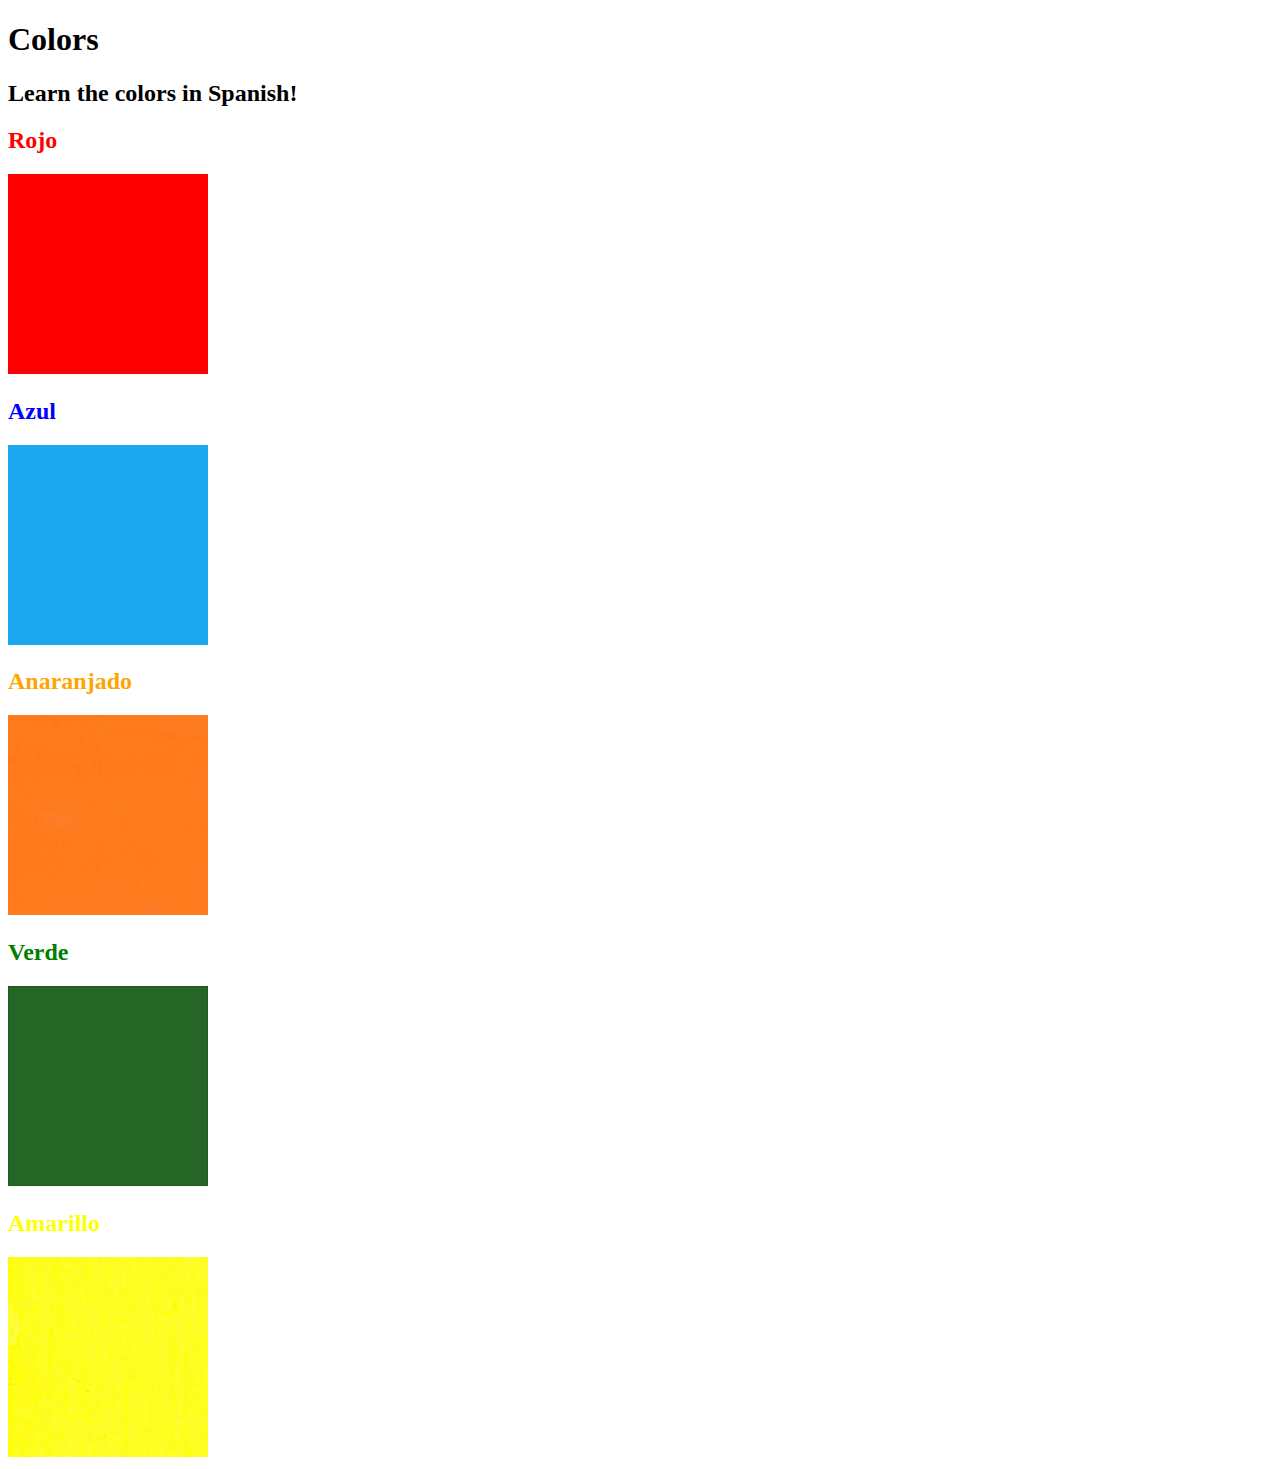
<file: 5.4 Color Vocab Project/index.html>
<!DOCTYPE html>
<html lang="en">

<head>
  <meta charset="UTF-8">
  <title>Spanish Vocabulary</title>
  <link rel="stylesheet" href="./style.css" />
</head>

<body>
  <h1>Colors</h1>
  <h2>Learn the colors in Spanish!</h2>
  <h2 class="color-title" id="red">Rojo</h2>
  <img class="color" src="./assets/images/red.png" alt="red" />

  <h2 class="color-title" id="blue">Azul</h2>
  <img src="./assets/images/blue.png" alt="blue" />

  <h2 class="color-title" id="orange">Anaranjado</h2>
  <img src="./assets/images/orange.png" alt="orange" />

  <h2 class="color-title" id="green">Verde</h2>
  <img src="./assets/images/green.png" alt="green" />

  <h2 class="color-title" id="yellow">Amarillo</h2>
  <img src="./assets/images/yellow.png" alt="yellow" />
</body>

</html>

<!-- 
TODOs
IMPORTANT: You should not need to make ANY CHANGES to index.html
All code should be written in your CSS file.

1. Create a CSS file and incorporate it as an external stylesheet.
2. Use CSS to style each of the color titles to meaning. 
Hint: Use the id to help if you don't know the words in spanish.
3. Use CSS to change all the color titles to have "font-weight: normal;"
4. Use CSS (not HTML) to make all the images 200px heigh and 200px wide. 
Hint: 
https://developer.mozilla.org/en-US/docs/Web/CSS/height
https://developer.mozilla.org/en-US/docs/Web/CSS/width
-->
</file>
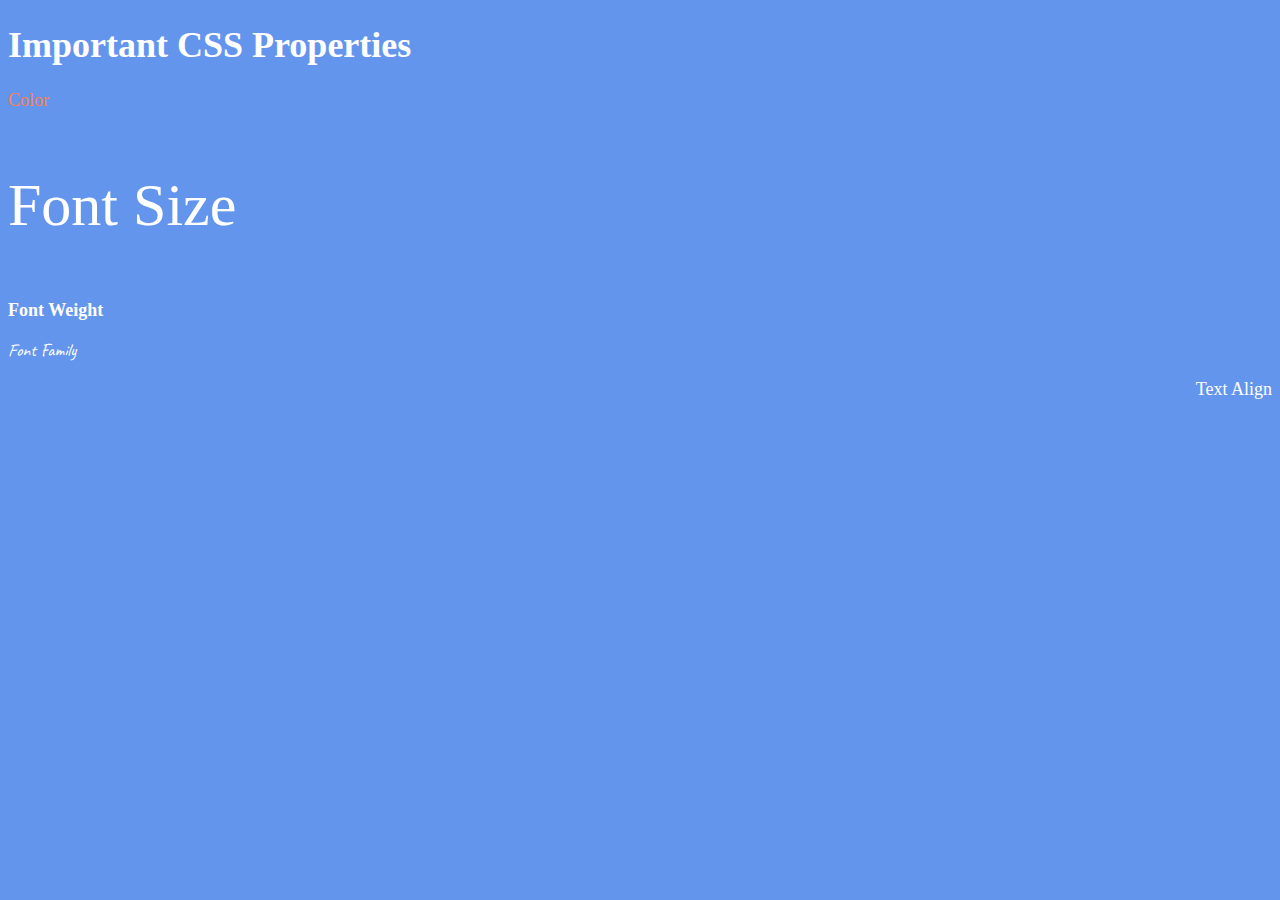
<file: 6.1+Font+Properties/index.html>
<!DOCTYPE html>
<html lang="en">

<head>
  <meta charset="UTF-8">
  <title>CSS Properties</title>
  <style>
    body {
      background-color: cornflowerblue;
      color: white;
      font-size: 18px;
    }

    /* Don't change the CSS above, add Your CSS below */
    html{
      font-size: 30px;
    }
    #color{
      color: coral;
    }
    #fontsize{
      font-size: 2rem;
    }
    #fontweight{
      font-weight: 900;
    }
    #fontfamily{
      font-family: 'Caveat', cursive;
    }
    #textalign{
      text-align: right;
    }
    
  </style>
  <link rel="preconnect" href="https://fonts.googleapis.com">
<link rel="preconnect" href="https://fonts.gstatic.com" crossorigin>
<link href="https://fonts.googleapis.com/css2?family=Caveat&family=Playfair+Display&family=Sixtyfour&display=swap" rel="stylesheet">

</head>

<body>
  <h1>Important CSS Properties</h1>
  <p id="color">Color</p>
  <p id="fontsize">Font Size</p>
  <p id="fontweight">Font Weight</p>
  <p id="fontfamily">Font Family</p>
  <p id="textalign">Text Align</p>

  <!-- TODOs
  1. Change the color of <p>Color</p> to "coral" color.
  2. Change the font size of <p>Font Size</p> to 2X the size of the root font size.
  3. Change the font weight of <p>Font Weight</p> to 900.
  4. Change the font family of <p>Font Family</p> to the Google font Caveat with regular (400) font weight.
  Link: https://fonts.google.com/specimen/Caveat
  5. Change the <p>Text Align</p> to right align.
  6. Change the the root (html element) font size to 30px -->
</body>

</html>
</file>
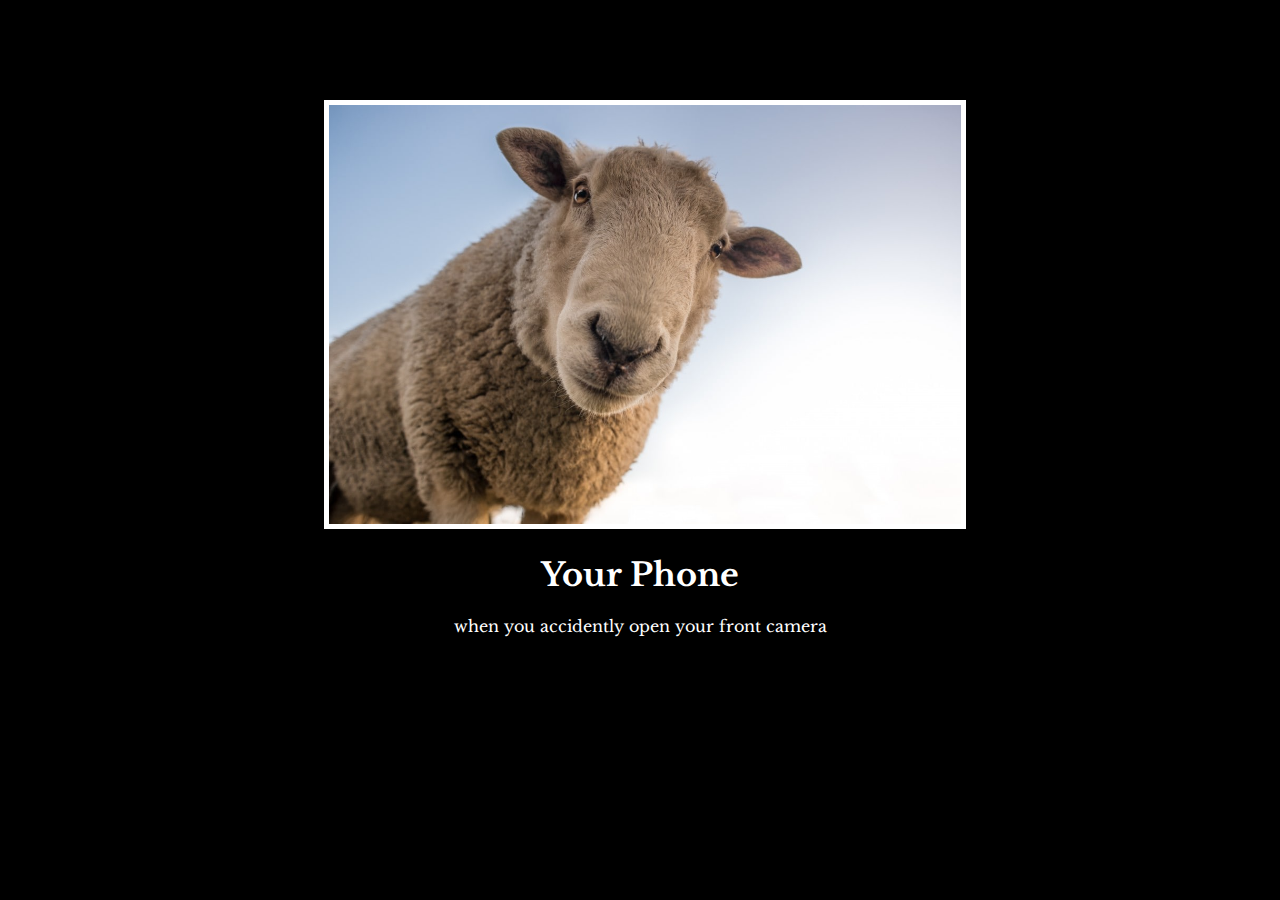
<file: 6.4 Motivation Meme Project/index.html>
<!-- 
  TODO: Create a motivational post website.
Style it how ever you like. 
Look at the goal image for inspiration.
But it must have the following features:
1. The main h1 text should be using the Regular Libre Baskerville Font from Google Fonts:
  https://fonts.google.com/specimen/Libre+Baskerville
2. The text should be white and background black.
3. Add your own image into the images folder inside assets. It should have a 5px white border.
4. The text should be center aligned.
5. Create a div to contain the h1, p and img elements. Adjust the margins so that the image and text are centered on the page. 
  Hint: You horizontally center a div by giving it a width of 50% and a margin-left of 25%.
  Hint: Set the image to have a width of 100% so it fills the div. 
6. Read about the text-transform property on MDN docs to make the h1 uppercase with CSS.
  https://developer.mozilla.org/en-US/docs/Web/CSS/text-transform 
-->
<!DOCTYPE html>
<html lang="en">
<head>
  <meta charset="UTF-8">
  <meta name="viewport" content="width=device-width, initial-scale=1.0">
  <title>memes</title>

<link rel="stylesheet" href="./style.css" />
<link rel="preconnect" href="https://fonts.googleapis.com">
<link rel="preconnect" href="https://fonts.gstatic.com" crossorigin>
<link href="https://fonts.googleapis.com/css2?family=Libre+Baskerville&display=swap" rel="stylesheet">

</head>

<body>
  <div class="poster">
    <img  class="img" src="assets/images/sheep.jpg" alt="sheep image">
    <h1>Your Phone</h1>
    <p>when you accidently open your front camera</p>
  </div>
</body>
</html>
</file>
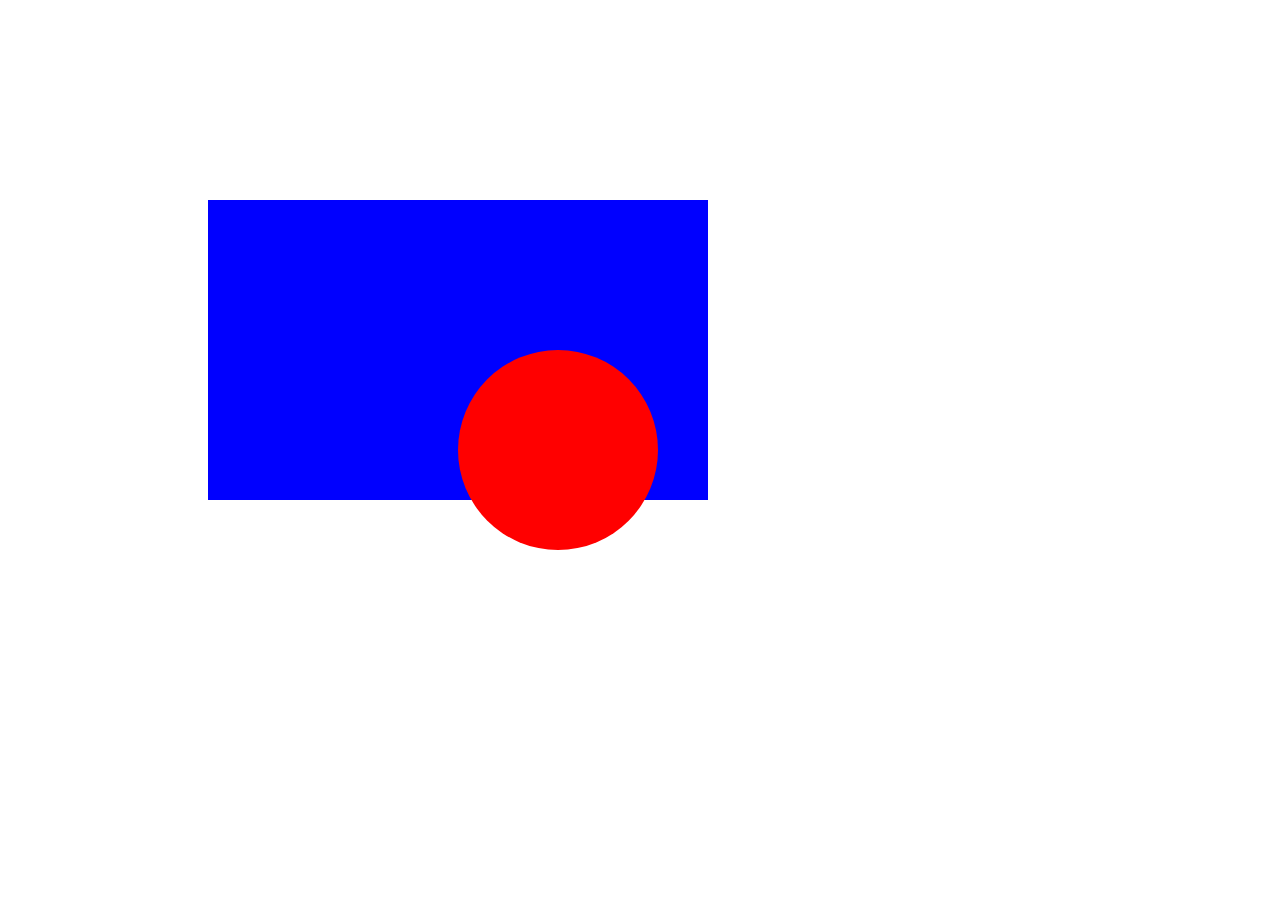
<file: 7.2 CSS Positioning/index.html>
<!DOCTYPE html>
<html>

<head>
  <title>CSS Positioning Exercise</title>
  <style>
    .red-circle
    {
      background-color: red;
      width: 200px;
      height: 200px;
      border-radius: 50%;
      position: absolute;
      margin-left: 250px ;
      margin-top: 150px;


    }
    .blue-box{
      background-color: blue;
      width: 500px;
      height: 300px;
      margin-top: 200px;
      margin-left: 200px;
      position: relative;
    }
  </style>
</head>

<body>
  <div class="blue-box">
    <div class="red-circle">
    </div>
  </div>

</body>

</html>
</file>
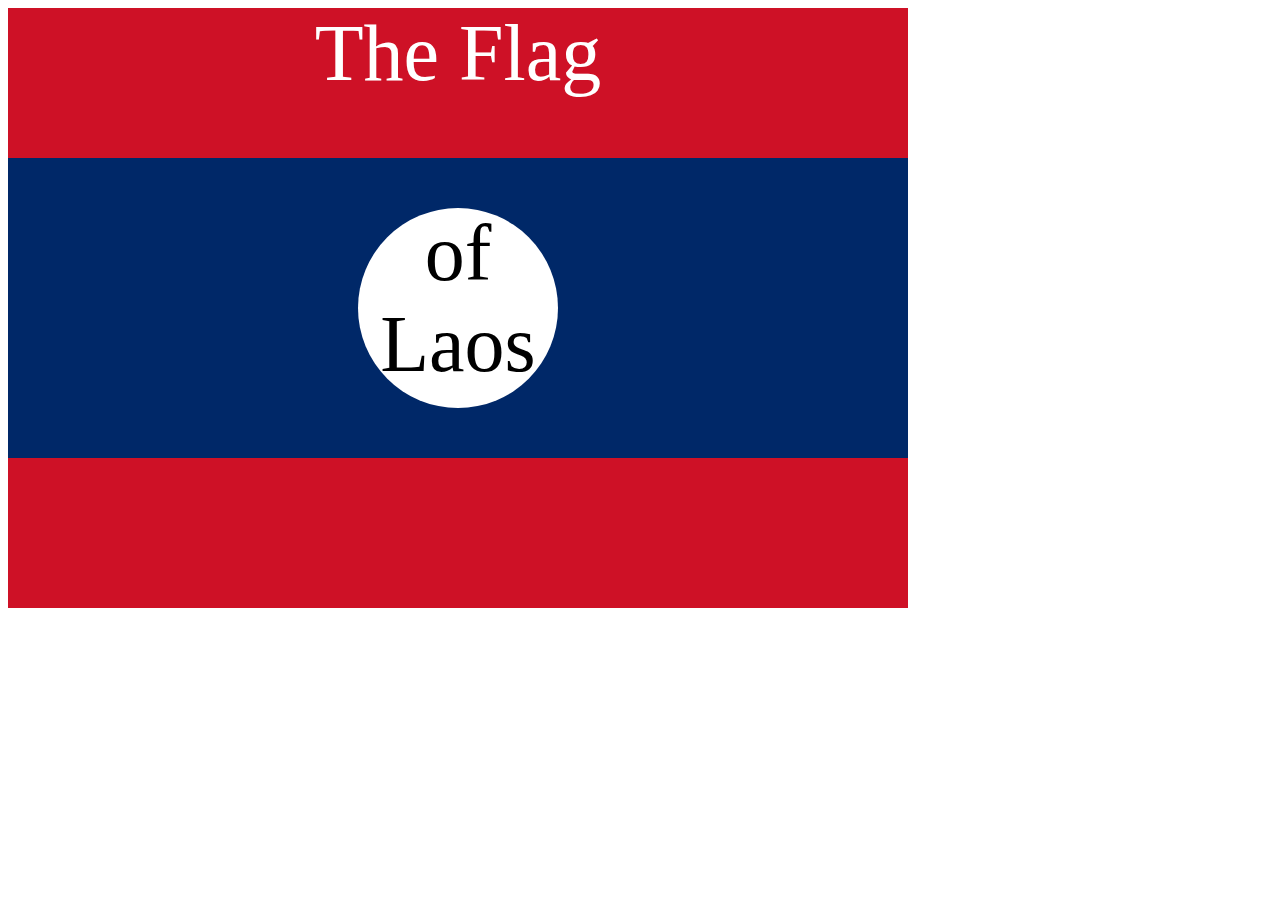
<file: 7.3 CSS Flag Project/index.html>
<!DOCTYPE html>
<html lang="en">

<head>
  <meta charset="UTF-8">
  <title>CSS Flag Project</title>
  <style>
   .flag{
    background-color:#CE1126 ;
    width: 900px;
    height:600px;
    position: relative;

   }
   .flag>div{
    background-color:#002868 ;
    position: absolute;
    height: 300px;
    width: 100%;
    top: 150px;
   }
   .flag>div>div{
    background-color: white;
    border-radius: 50%;
    height:200px ;
    width: 200px;
    position: absolute;
    left: 350px;
    top: 50px;
   }
    p{
      font-size:5rem ;
      color: white;
      text-align: center;
      padding: 0;
      margin: 0;
    }
    .flag>div div p{
      color: black;
    }
  </style>
</head>

<!-- 
  IMPORTANT! Do not change any HTML
Don't add any classes/ids/elements 
Use what you know about combining selectors 
and CSS specificity instead.
Hint 1: The flag is 900px by 600px and the circle is 200px by 200px.
Hint 2: You can use CSS inspection to get the colors from
https://appbrewery.github.io/flag-of-laos/
-->

<body>
  <div class="flag">
    <p>The Flag</p>
    <div>
      <div>
        <p>of Laos</p>
      </div>
    </div>
  </div>
</body>

</html>
</file>
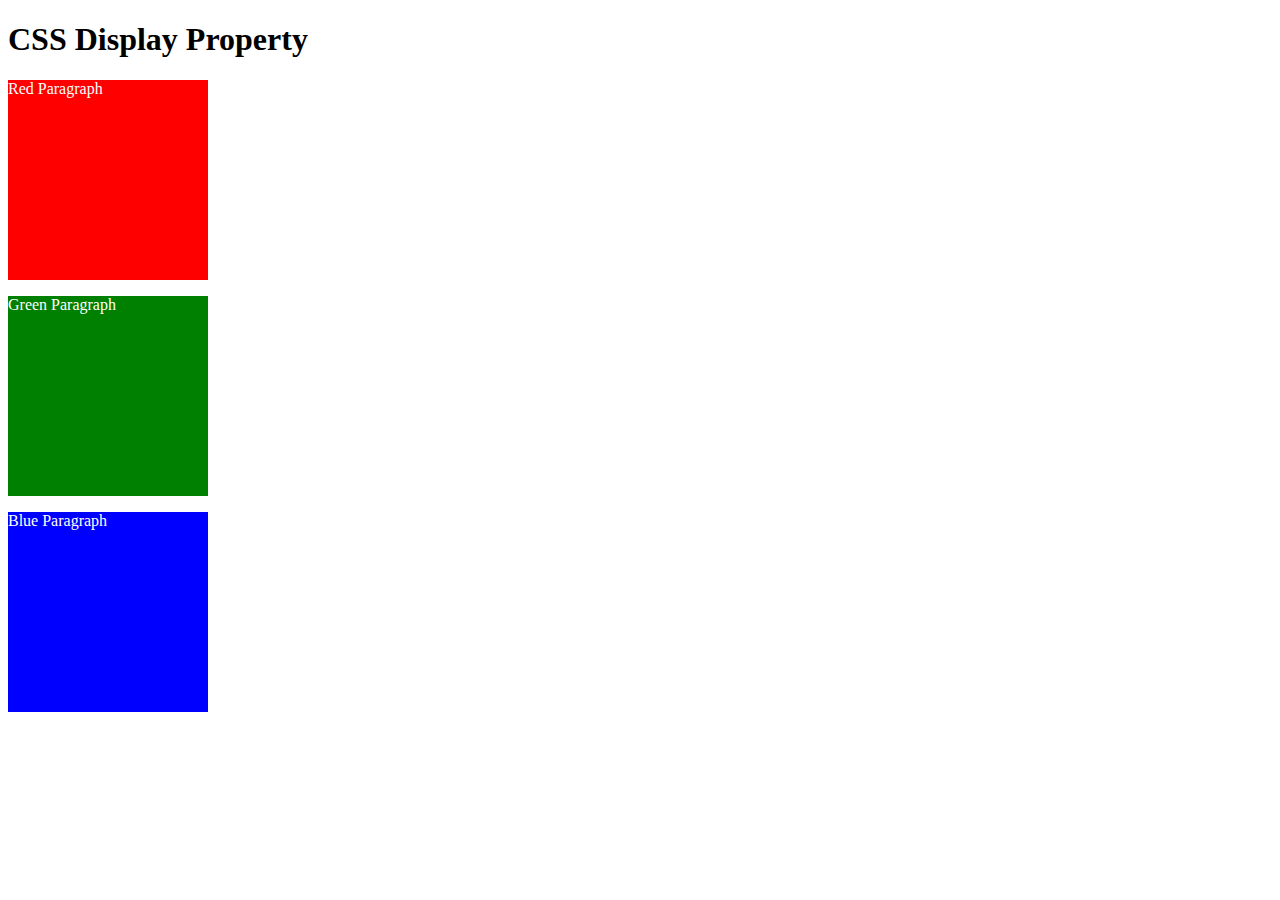
<file: 8.0 CSS Display/index.html>
<!DOCTYPE html>
<html>

<!-- 
  TODO
1. By changing only the display property of the CSS make all 3 squares line up horizontally like in goal1 image.
2. Change only the display property to make all 3 squares line up vertically like in goal2 image. 
-->

<head>
  <title>CSS Display Property Example</title>
  <style>
    p {
      color: white;
    }

    .red {
      display: block;
      width: 200px;
      height: 200px;
      background-color: red;
    }

    .green {
      display: block;
      width: 200px;
      height: 200px;
      background-color: green;
    }

    .blue {
      display: block;
      width: 200px;
      height: 200px;
      background-color: blue;
    }
  </style>
</head>


<body>
  <h1>CSS Display Property</h1>
  <p class="red">Red Paragraph </p>
  <p class="green">Green Paragraph</p>
  <p class="blue">Blue Paragraph</p>
</body>

</html>
</file>
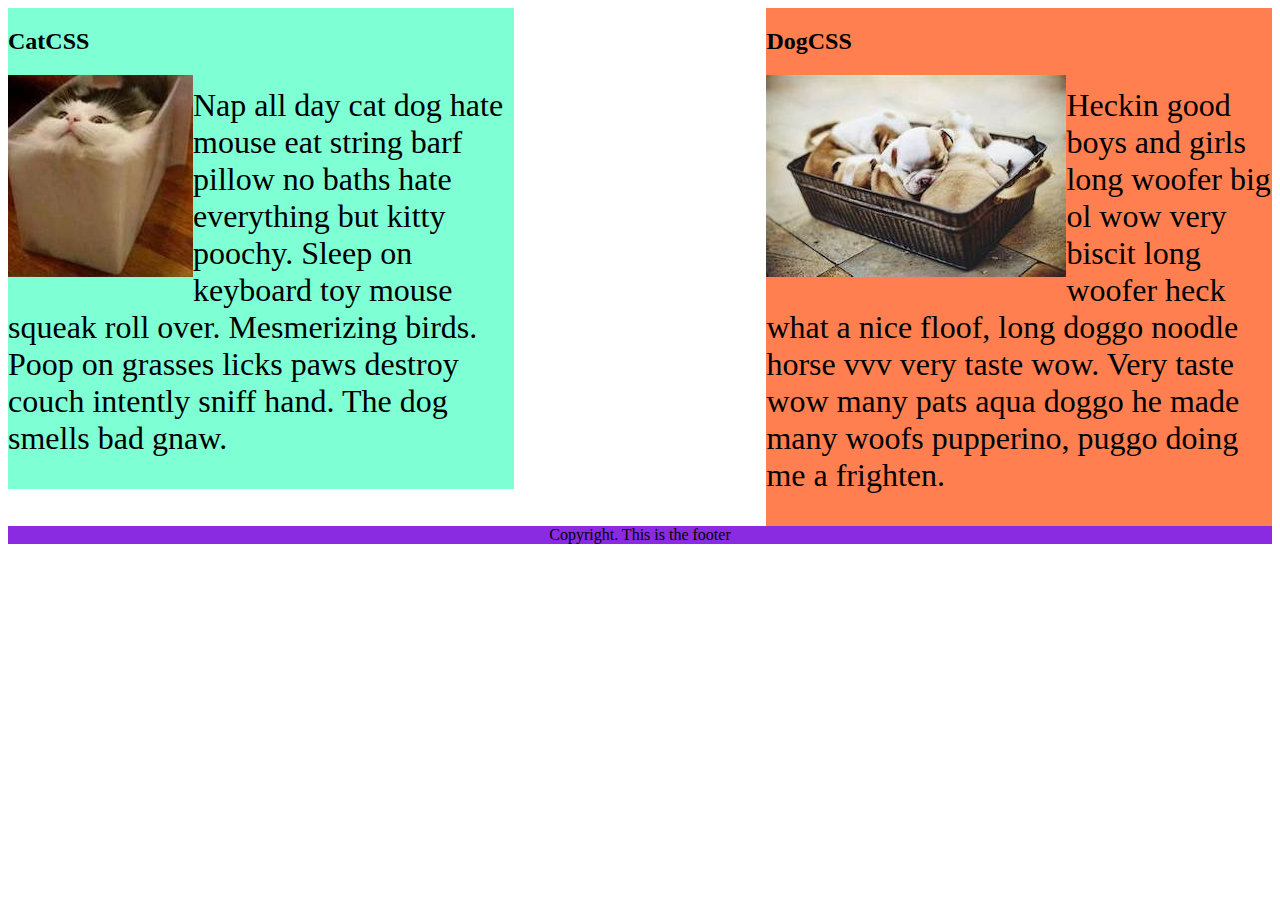
<file: 8.1 CSS Float/index.html>
<!DOCTYPE html>
<html lang="en">

<!-- TODO
1. Make both paragraph elements wrap around the image.
2. Use Float to move the cat div to the left and the dog div to the right.
3. Use clear to make the footer go below both the cat and dog div. -->

<head>
  <meta charset="UTF-8">
  <title>CSS Float</title>
  <style>
    div {
      display: inline-block;
      width: 40%;
    }

    p {
      font-size: 2em;
    }
    img{
      float: left;
    }
    .cat {
      
      background-color: aquamarine;
      float: left;
    }

    .dog {
      
      background-color: coral;
      float: right;
    }

    footer {
      clear: both;
      text-align: center;
      background-color: blueviolet;
    }
  </style>
</head>

<body>
  <div class="cat">
    <h2>CatCSS</h2>

    <img src="cat.jpeg" alt="cat in a box" />
    <p class="first-paragraph">Nap all day cat dog hate mouse eat string barf pillow no baths hate everything but kitty
      poochy. Sleep on keyboard
      toy
      mouse squeak roll over. Mesmerizing birds. Poop on grasses licks paws destroy couch intently sniff hand. The dog
      smells
      bad gnaw.</p>
  </div>
  <div class="dog">
    <h2>DogCSS</h2>
    <img src="dog.jpeg" alt="dogs in a box" />
    <p class="second-paragraph">Heckin good boys and girls long woofer big ol wow very biscit long woofer heck what a
      nice
      floof, long doggo noodle
      horse vvv very taste wow. Very taste wow many pats aqua doggo he made many woofs pupperino, puggo doing me a
      frighten.</p>
  </div>

  <footer>Copyright. This is the footer</footer>
</body>

</html>
</file>
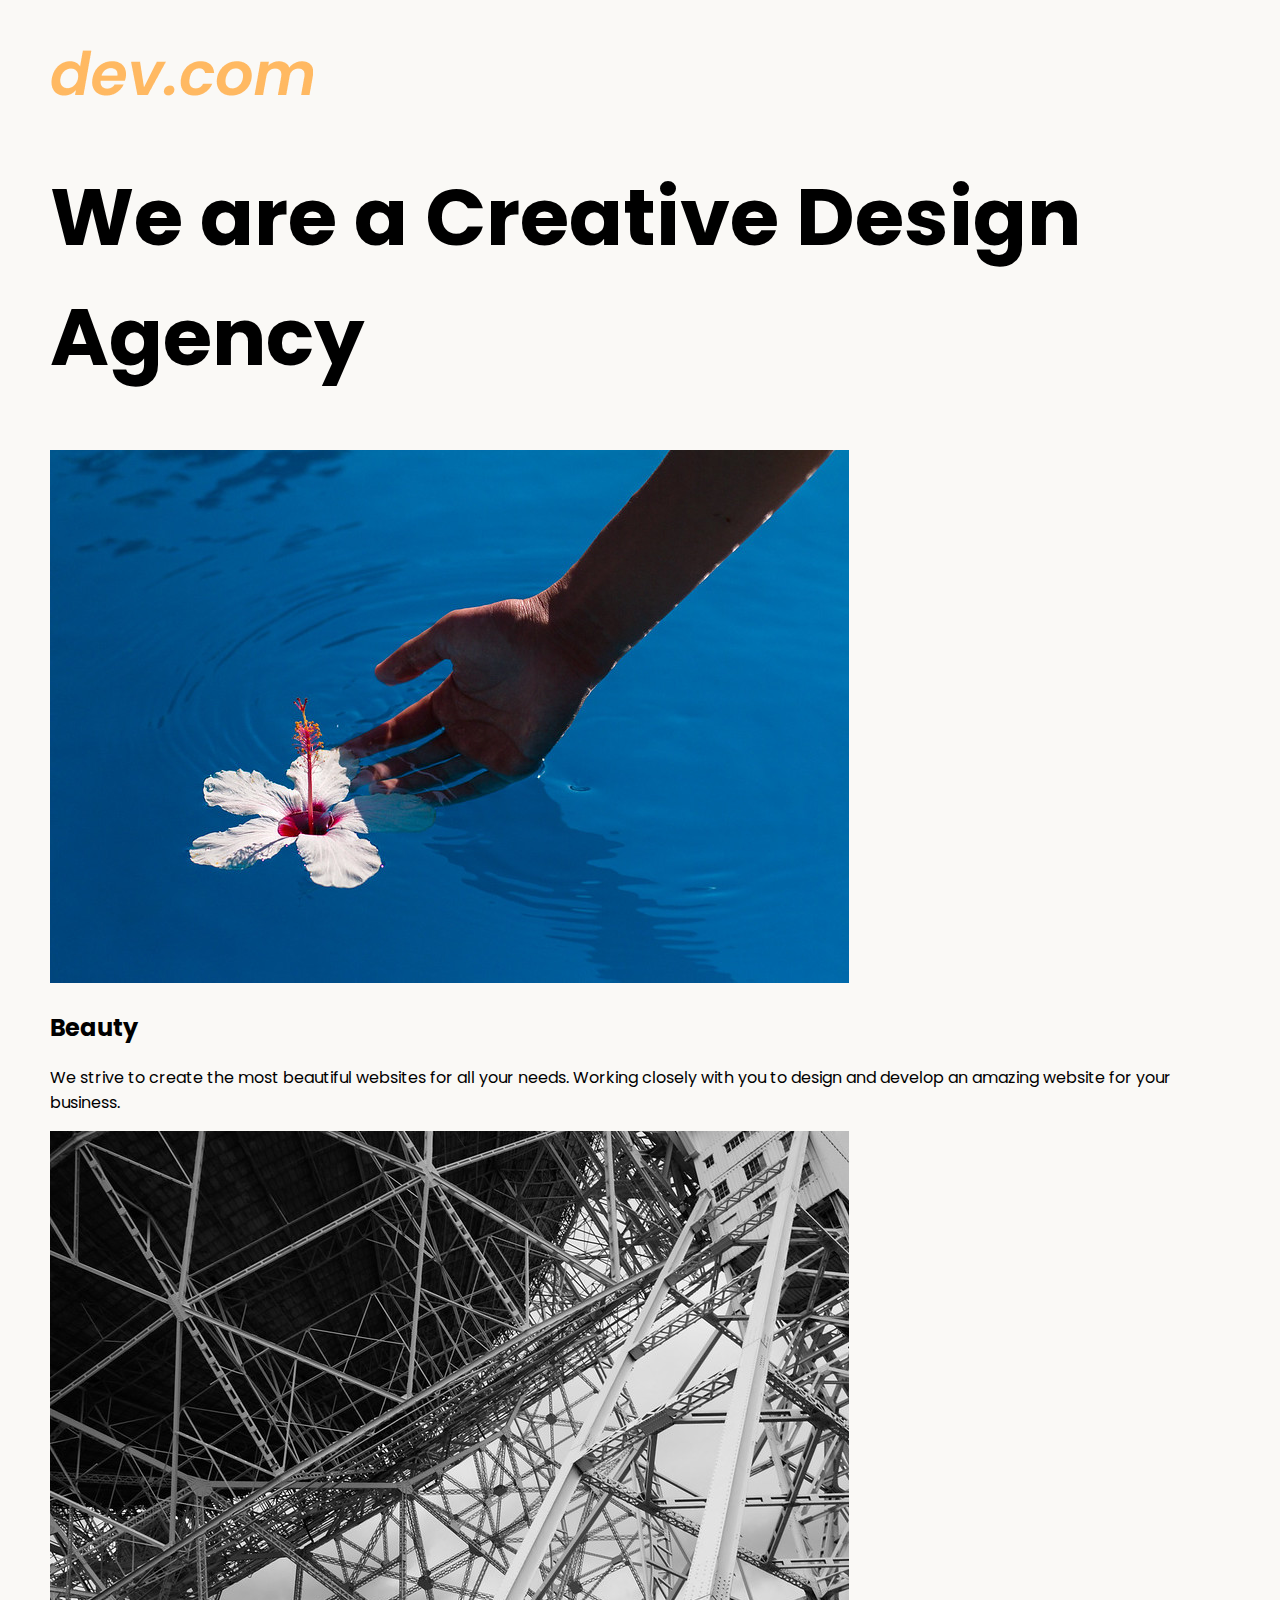
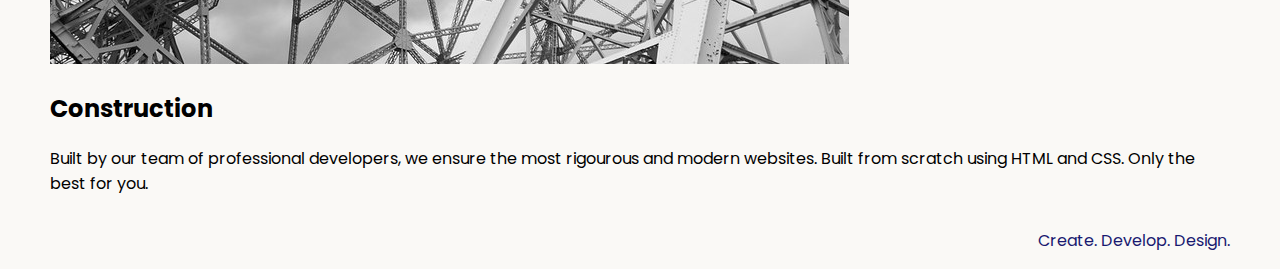
<file: 8.4 Web Design Agency Project/index.html>
<!DOCTYPE html>
<html lang="en">

<head>
  <meta charset="UTF-8">
  <meta name="viewport" content="width=device-width, initial-scale=1.0">
  <title>Agency</title>
  <link rel="stylesheet" href="./style.css">
  <link rel="preconnect" href="https://fonts.googleapis.com">
  <link rel="preconnect" href="https://fonts.gstatic.com" crossorigin>
  <link href="https://fonts.googleapis.com/css2?family=Poppins:wght@400;700&display=swap" rel="stylesheet">
</head>

<body>
  <div class="main">
    <img class="logo" src="./assets/images/logo.png" alt="logo">
    <h1>We are a Creative Design Agency</h1>
    <div class="left card"><img class="tile-image" src="./assets/images/beautiful.jpg" alt="hand and flower in water">
      <h2 class="card-title">Beauty</h2>
      <p class="card-text">We strive to create the most beautiful websites for all your needs. Working closely with you
        to
        design and
        develop an amazing website for your business.</p>
    </div>

    <div class="right card"><img class="tile-image" src="./assets/images/construction.jpg" alt="metal structure">
      <h2 class="card-title">Construction</h2>
      <p>Built by our team of professional developers, we ensure the most rigourous and modern websites. Built from
        scratch using HTML and CSS. Only the best for you.</p>
    </div>

  </div>
  <footer>
    <p>Create. Develop. Design.</p>
  </footer>
</body>

</html>
</file>
<file: 5.4 Color Vocab Project/style.css>
#red{
    color: red;
}
#blue{
    color: blue;
}
#green{
    color: green;
}
#orange{
    color: orange;
}
#yellow{
    color: yellow;
}

img{
    height: 200px;
    width: 200px;
}
</file>
<file: 6.4 Motivation Meme Project/style.css>
body{
background-color: black;
}
.poster {
    width: 50%;
    margin-left: 25%;
    margin-top: 100px;
    color: white;
    font-family: "Libre Baskerville", serif;
    text-align: center;
  }

.img{
    width: 100%;
    border: 5px solid white;

}
.h1{
    text-transform: uppercase;
    font-size: 3rem;
}
</file>
<file: 8.4 Web Design Agency Project/style.css>
body {
  font-family: "Poppins", sans-serif;
  margin: 50px 50px 0 50px;
  background-color: #faf9f6;
  display: flex;
  flex-direction: column;
  min-height: 95vh;
}
.main {
  flex: 1;
}

h1 {
  font-size: 5rem;
}

footer {
  text-align: right;
  color: midnightblue;
}
</file>
